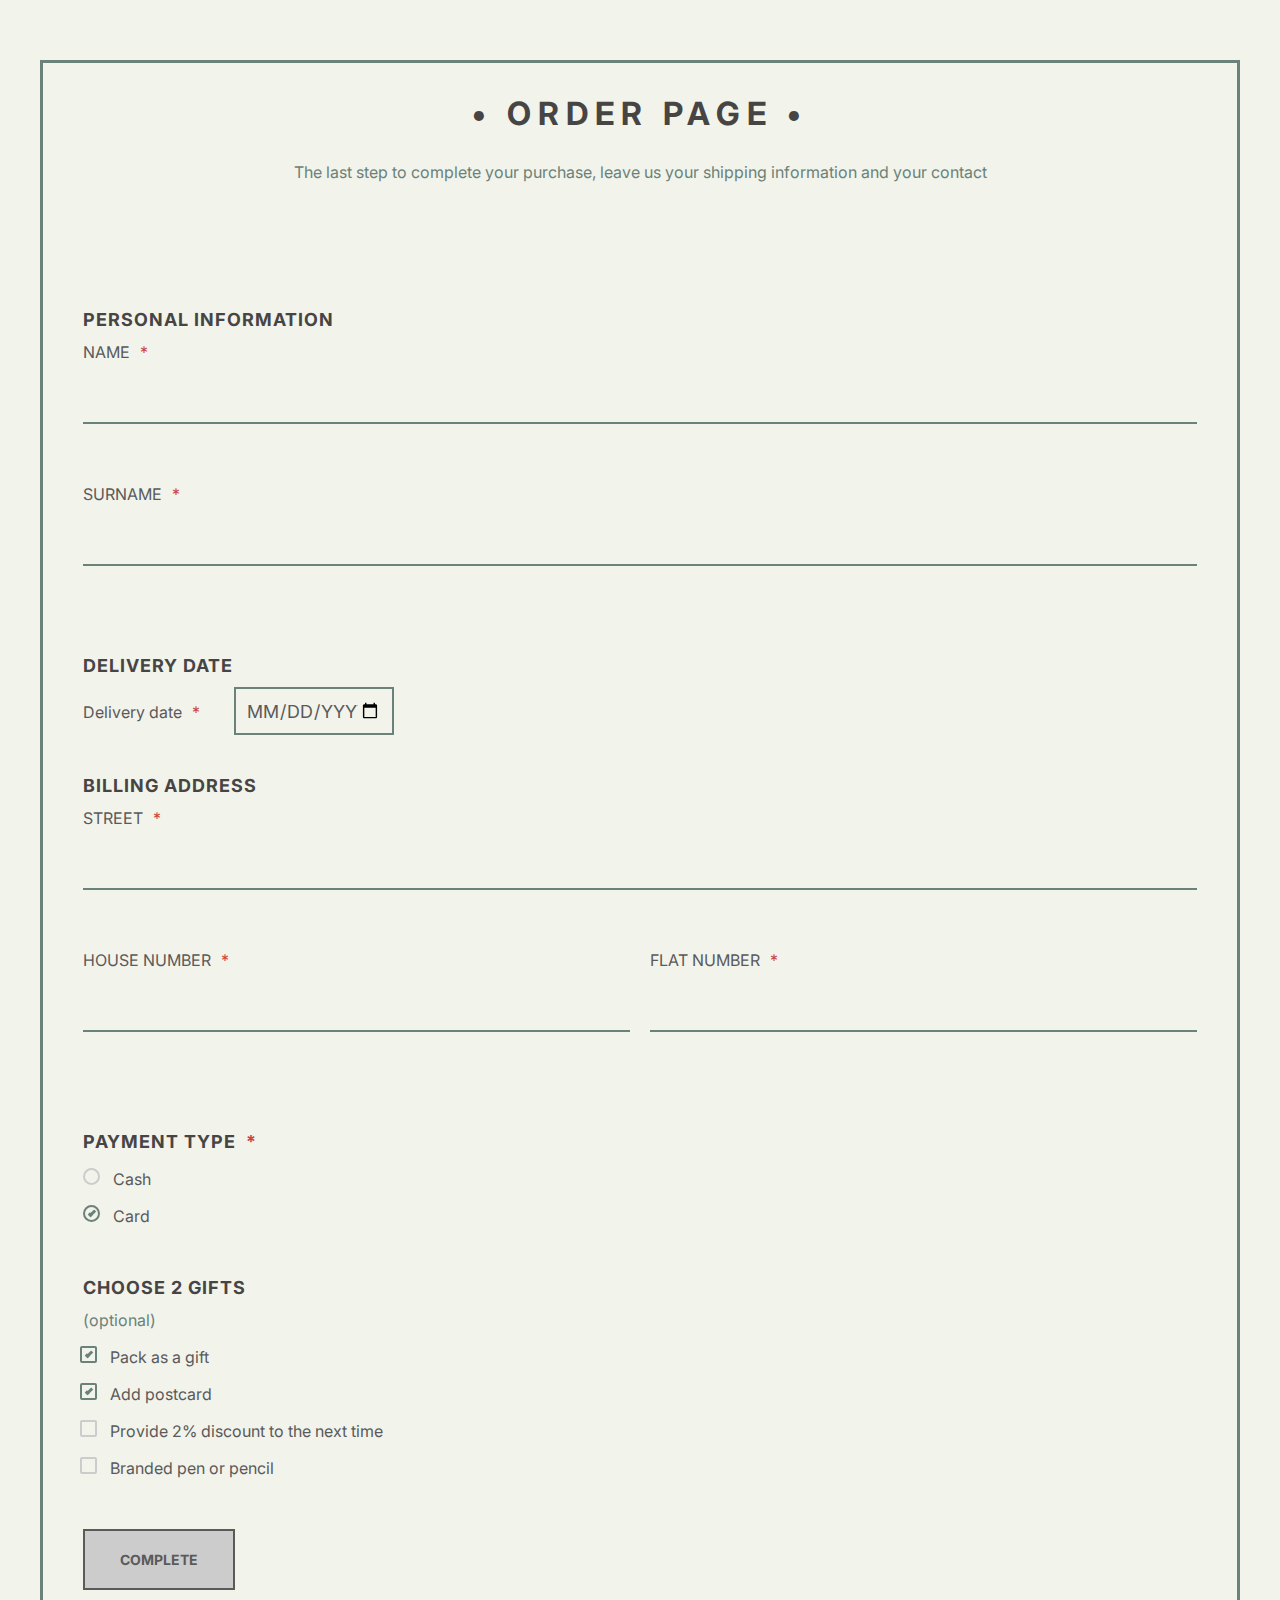
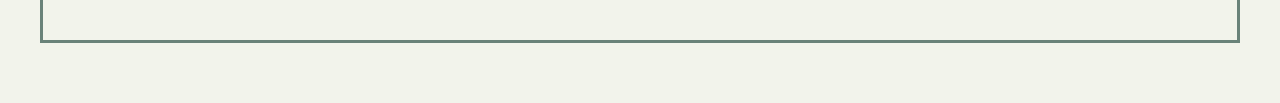
<file: order.html>
<!DOCTYPE html>
<html lang="en">
<head>
    <meta charset="UTF-8">
    <meta http-equiv="X-UA-Compatible" content="IE=edge">
    <meta name="viewport" content="width=device-width, initial-scale=1.0">
    <meta name="description" content="Web Project Challenge by RS School. JS Frontend development course.">
    <meta name="keywords" content="HTML, CSS, JavaScript">
    <meta name="author" content="Ievgeniia Abdulina">
    <title>Book Shop | Order</title>
    <link rel="stylesheet" type="text/css" href="order-page.css">
</head>
<body>
    <main>
        <div id="wrapper">
            <div id="customer-info" class="info-message">
                <div class="info-message-icon"></div>
                <h3>&bull; The order created &bull;</h3>
                <div class="info-wrap">
                    <p>Customer name: <span id="customer-name"></span></p>
                    <p>Delivary address: <span id="customer-address"></span></p>
                    <p>Delivery date: <span id="delivery-date"></span></p>
                    <p>Total sum: <span id="total-sum"></span></p>
                </div>
                <div class="info-buttons">
                    <input id="change-btn" type="button" value="change"/>
                    <input id="confirm-btn" onclick= "window.location.href = './index.html';" type="button" value="confirm"/>
                </div>
            </div>
            <header id="header">
                <h1 id="title">&bull; Order page &bull;</h1>
                <p class="order-description">The last step to complete your purchase, leave us your shipping information and your contact</p>
            </header>
            <form action="#" method="post" id="order_form">
                <div class="personal-info block">
                    <h3 class="section-title">Personal information</h3>
                    <div class="container">
                        <div class="form-group">
                            <label for="name">Name<span>*</span></label>
                            <input type="text" name="name" id="name" minlength="4" pattern="^[a-zA-Z]{4,}$" pattern-error-message="Name should be a string only and without spaces" required>
                            <span class="error"></span>
                        </div>
                        <div class="form-group">
                            <label for="surname">Surname<span>*</span></label>
                            <input type="text" name="surname" id="surname" minlength="5" pattern="^[a-zA-Z]{5,}$" pattern-error-message="Surname should be a string only and without spaces" required>
                            <span class="error"></span>
                        </div>
                    </div>
                </div>
                <div class="delivery-date block">
                    <h3 class="section-title">Delivery date</h3>
                    <div class="container">
                        <div class="form-group">
                            <label class="date-input" for="">Delivery date<span>*</span></label>
                            <input type="date" name="date" value="" id="date" required>
                        </div>
                    </div>
                </div>
                <div class="address-info block">
                    <h3 class="section-title">Billing address</h3>
                    <div class="container">
                        <div class="form-group">
                            <label for="street">Street<span>*</span></label>
                            <input type="text" name="street" value="" id="street" minlength="5"  pattern="^[a-zA-Z0-9]+$" pattern-error-message="Street should contain the letters and numbers" required>
                            <span class="error"></span>
                        </div>
                        <div class="wrap">
                            <div class="form-group">
                                <label for="house">House number<span>*</span></label>
                                <input type="number" name="house" id="house" min="0" pattern-error-message="Positive numbers only" required>
                                <span class="error"></span>
                            </div>
                            <div class="form-group">
                                <label for="flat">Flat number<span>*</span></label>
                                <input type="text" name="flat" id="flat" pattern="(?!.*-$)^[1-9]+[-0-9]*$" pattern-error-message="Positive numbers only" required>
                                <span class="error"></span>
                            </div>
                        </div>
                    </div>
                </div>
                <div class="payment-type block">
                    <h3 class="section-title">Payment type<span>*</span></h3>
                    <div class="container">
                        <div class="form-group">
                            <input type="radio" name="payment" value="cash-payment" id="cash">
                            <label class="radio" for="cash"><span>Cash</span></label>
                        </div>
                        <div class="form-group">
                            <input type="radio" name="payment" value="card-payment" id="card" checked>
                            <label class="radio" for="card"><span>Card</span></label>
                        </div>
                    </div>
                </div>
                <div class="gifts block">
                    <h3 class="section-title">Choose 2 gifts</h3>
                    <p>(optional)</p>
                    <div class="container">
                        <div class="form-group">
                            <input class="check" type="checkbox" name="gift" value="pack-as-gift" id="pack" checked>
                            <label class="checkbox" for=""><span>Pack as a gift</span></label>
                        </div>
                        <div class="form-group">
                            <input class="check" type="checkbox" name="gift" value="add-postcard" id="postcard" checked>
                            <label class="checkbox" for=""><span>Add postcard</span></label>
                        </div>
                        <div class="form-group">
                            <input class="check" type="checkbox" name="gift" value="add-discaount" id="discount">
                            <label class="checkbox" for=""><span>Provide 2% discount to the next time</span></label>
                        </div>
                        <div class="form-group">
                            <input class="check" type="checkbox" name="gift" value="branded-item" id="branded">
                            <label class="checkbox" for=""><span>Branded pen or pencil</span></label>
                        </div>
                    </div>
                </div>
                <div class="order-complete block">
                    <input id="submit" type="submit" value="Complete"></input>
                </div>
            </form>
        </div>
    </main>
    <script type="module" src="./order-form.js"></script>
</body>
</html>
</file>
<file: order-page.css>
/* ORDER PAGE STYLE */
@import url('https://fonts.googleapis.com/css2?family=Inter:wght@100;200;300;400;500;600;700;800;900&display=swap');
*,
*::after,
*::before {
    margin: 0;
    padding: 0;
    box-sizing: border-box;
}

body {
    font-family: 'Inter', 'Arial', 'Helvetica', sans-serif;
    font-style: normal;
    font-weight: 400;
    font-size: 16px;
    line-height: 22px;
    color: #5A5A5A;
    background-color: #F2F3EB;
}

#wrapper {
    border: 3px solid #6A8279;
    max-width: 1200px;
    margin: 60px auto;
    position: relative;
}

header {
    display: block;
    padding: 40px;
}

form {
    display: block;
    padding: 0 40px;
    margin: 50px 0;
}

input {
    color: #5A5A5A;
    font: inherit;
    line-height: normal;
    margin: 0;
}

h1 {
    color: #474544;
    font-size: 32px;
    font-weight: 700;
    letter-spacing: 7px;
    text-align: center;
    text-transform: uppercase;
}

h3 {
    color: #474544;
    font-size: 18px;
    font-weight: 700;
    letter-spacing: 1px;
    text-transform: uppercase;
    margin-bottom: 10px;
}

span {
    color: #CC4541;
    padding: 0 10px;
}

header > p {
    text-align: center;
    margin: 2.25em 0;
    color: #6A8279;
}

.block {
    margin-bottom: 2.5em;
}

.block > p {
    color: #6A8279;
    margin-bottom: 10px;
}

input[type=text],
input[type=number] {
    background: none;
    border: none;
    border-bottom: 2px solid #6A8279;
	color: #6A8279;
    font-size: 1.25rem;
    font-weight: 400;
    letter-spacing: 1px;
    margin: 0 0 1.25em 0;
    padding: 0.875em 0;
    width: 100%;
    box-sizing: border-box;
    transition: all 0.3s;
}

label[for=name],
[for=surname],
[for=street],
[for=house],
[for=flat] {
    text-transform: uppercase;
}

input[type=text]:focus,
input[type=number]:focus {
    outline: none;
    border-bottom: 2px solid #404040;
}

/* Chrome, Safari, Edge, Opera */
input::-webkit-outer-spin-button,
input::-webkit-inner-spin-button {
  -webkit-appearance: none;
  margin: 0;
}

/* Firefox */
input[type=number] {
  -moz-appearance: textfield;
}

label.date-input {
    color: #5A5A5A;
    margin-right: 20px;
}

input[type=date] {
    width: 160px;
    color: #5A5A5A;
    border: 2px solid #6A8279;
    padding: 10px;
    background: transparent;
    font-size: 18px;
    outline: none;
    text-transform: uppercase;
}

::-webkit-calendar-picker-indicator{
    background-color: #F2F3EB;
    padding: 3px;
    cursor: pointer;
    border-radius: 2px;
}

input[type=radio] {
    display: none;
}

label.radio,
label.checkbox {
    position: relative;
    display: inline-block;
    margin: 5px 10px 10px 0;
    cursor: pointer;
}

label.radio::before {
    content: "";
    position: absolute;
    left: 0;
    width: 17px;
    height: 17px;
    border-radius: 50%;
    border: 2px solid #ccc;
}

label.radio::after {
    content: "";
    position: absolute;
    top: 6px;
    left: 5px;
    width: 8px;
    height: 4px;
    border: 3px solid  #6A8279;
    border-top: none;
    border-right: none;
    transform: rotate(-45deg);
    opacity: 0;
}

input[type=radio]:checked + label::after{
    opacity: 1;
}

input[type=radio]:checked + label::before,
label.radio:hover::before {
    border: 2px solid  #6A8279;
}

input[type=checkbox] {
    position: relative;
    top: 0;
    left: 0;
    z-index: 1;
    opacity: 0;
    cursor: pointer;
}
label.checkbox {
    left: -20px;
}

label.checkbox::before {
    content: "";
    position: absolute;
    left: 0;
    width: 17px;
    height: 17px;
    border-radius: 2px;
    border: 2px solid #ccc;
}

label.checkbox::after {
    content: "";
    position: absolute;
    top: 6px;
    left: 5px;
    width: 8px;
    height: 4px;
    border: 3px solid  #6A8279;
    border-top: none;
    border-right: none;
    transform: rotate(-45deg);
    opacity: 0;
}

input[type=checkbox]:checked + label::after {
    opacity: 1;
}

input[type=checkbox]:checked + label::before,
label.checkbox:hover::before {
    border: 2px solid  #6A8279;
}

.checkbox > span,
.radio > span {
    color: #5A5A5A;
    margin-left: 20px;
}

#submit {
    background: none;
    border: 2px solid #6A8279;
    color: #6A8279;
    cursor: pointer;
    display: inline-block;

    font-size: 0.875em;
    font-weight: bold;
    outline: none;
    padding: 20px 35px;
    text-transform: uppercase;
    transition: all 0.3s;
}

#submit:hover {
    background: #6A8279;
    color: #F2F3EB;
}

#submit[disabled] {
    background: #ccc;
    border: 2px solid #5A5A5A;
    color: #5A5A5A;
}

#submit[disabled]:hover {
    background: #ccc;
    border: 2px solid #5A5A5A;
    color: #5A5A5A;
    cursor: inherit;
}

.address-info > .container {
    display: flex;
    flex-direction: column;
}

.wrap {
    width: 100%;
    display: flex;
    gap: 20px;
}

.address-info > .container > .wrap div:nth-child(1) {
    width: 50%;
}

.address-info > .container > .wrap div:nth-child(2) {
    width: 50%;
}

/* ERROR STYLE */
input[type=text].error,
input[type=number].error {
    border-bottom: 2px solid #CC4541;
}

input[type=date].error {
    color: #CC4541;
    border: 2px solid #CC4541;
}

.error {
    position: relative;
    padding: 0;
    width: 100%;
    font-size: 1rem;
    color: #CC4541;
    box-sizing: border-box;
    border-color: #CC4541;
}

span.error {
    display: block;
    height: 24px;
    margin: 0 0 10px;
}

.error.active {
    bottom: 10px;
    display: block;
}

/* CUSTOMER INFO */
div#customer-info {
    display: none;
    position: relative;
    flex-direction: column;
    justify-content: center;
    align-items: center;
    padding: 60px 20px;
    width: fit-content;
    margin: 0 auto;
}

.info-wrap {
    margin: 20px 0 40px;
}

.info-wrap > p {
    font-size: 1em;
    font-weight: 400;
    letter-spacing: 1px;
    padding: 5px 0;
    text-transform: uppercase;
    color: #474544;
}

.info-wrap > p > span {
    font-size: 1.25rem;
    font-weight: 400;
    letter-spacing: 1px;
    text-transform: none;
    color: #6A8279;
}

.info-message-icon {
    width: 80px;
    height: 80px;
    border-radius: 50%;
    border: 3px solid #6A8279;
    margin-bottom: 20px;
}

.info-message-icon::before {
    content: "";
    position: absolute;
    top: 97px;
    left: 48.4%;
    width: 3px;
    height: 22px;
    background-color: #6A8279;
    transform: rotate(-45deg);
}

.info-message-icon::after {
    content: "";
    position: absolute;
    top: 102px;
    left: 49.1%;
    width: 32px;
    height: 3px;
    background-color: #6A8279;
    transform: rotate(-45deg);
}

.info-buttons {
    width: 100%;
    height: auto;
    display: flex;
    justify-content: space-between;
    align-items: center;
}

.info-buttons > input[type=button] {
    background: none;
    border: 2px solid #6A8279;
    color: #6A8279;
    cursor: pointer;
    display: inline-block;

    font-size: 0.875em;
    font-weight: bold;
    outline: none;
    padding: 20px 35px;
    text-transform: uppercase;
    transition: all 0.3s;
}

.info-buttons > input[type=button]:hover {
    background: #6A8279;
    color: #F2F3EB;
}

@media screen and (max-width: 768px) {
    #wrapper {
        margin: 20px auto;
        width: 95%;
    }
}

@media screen and (max-width: 480px) {
    h1 {
        font-size: 26px;
    }

    #submit {
        padding: 15px 25px;
    }
}

@media screen and (max-width: 420px) {
    h1 {
        font-size: 18px;
    }

    input[type=text],
    [type=email] {
        font-size: 0.875em;
    }
}
</file>
